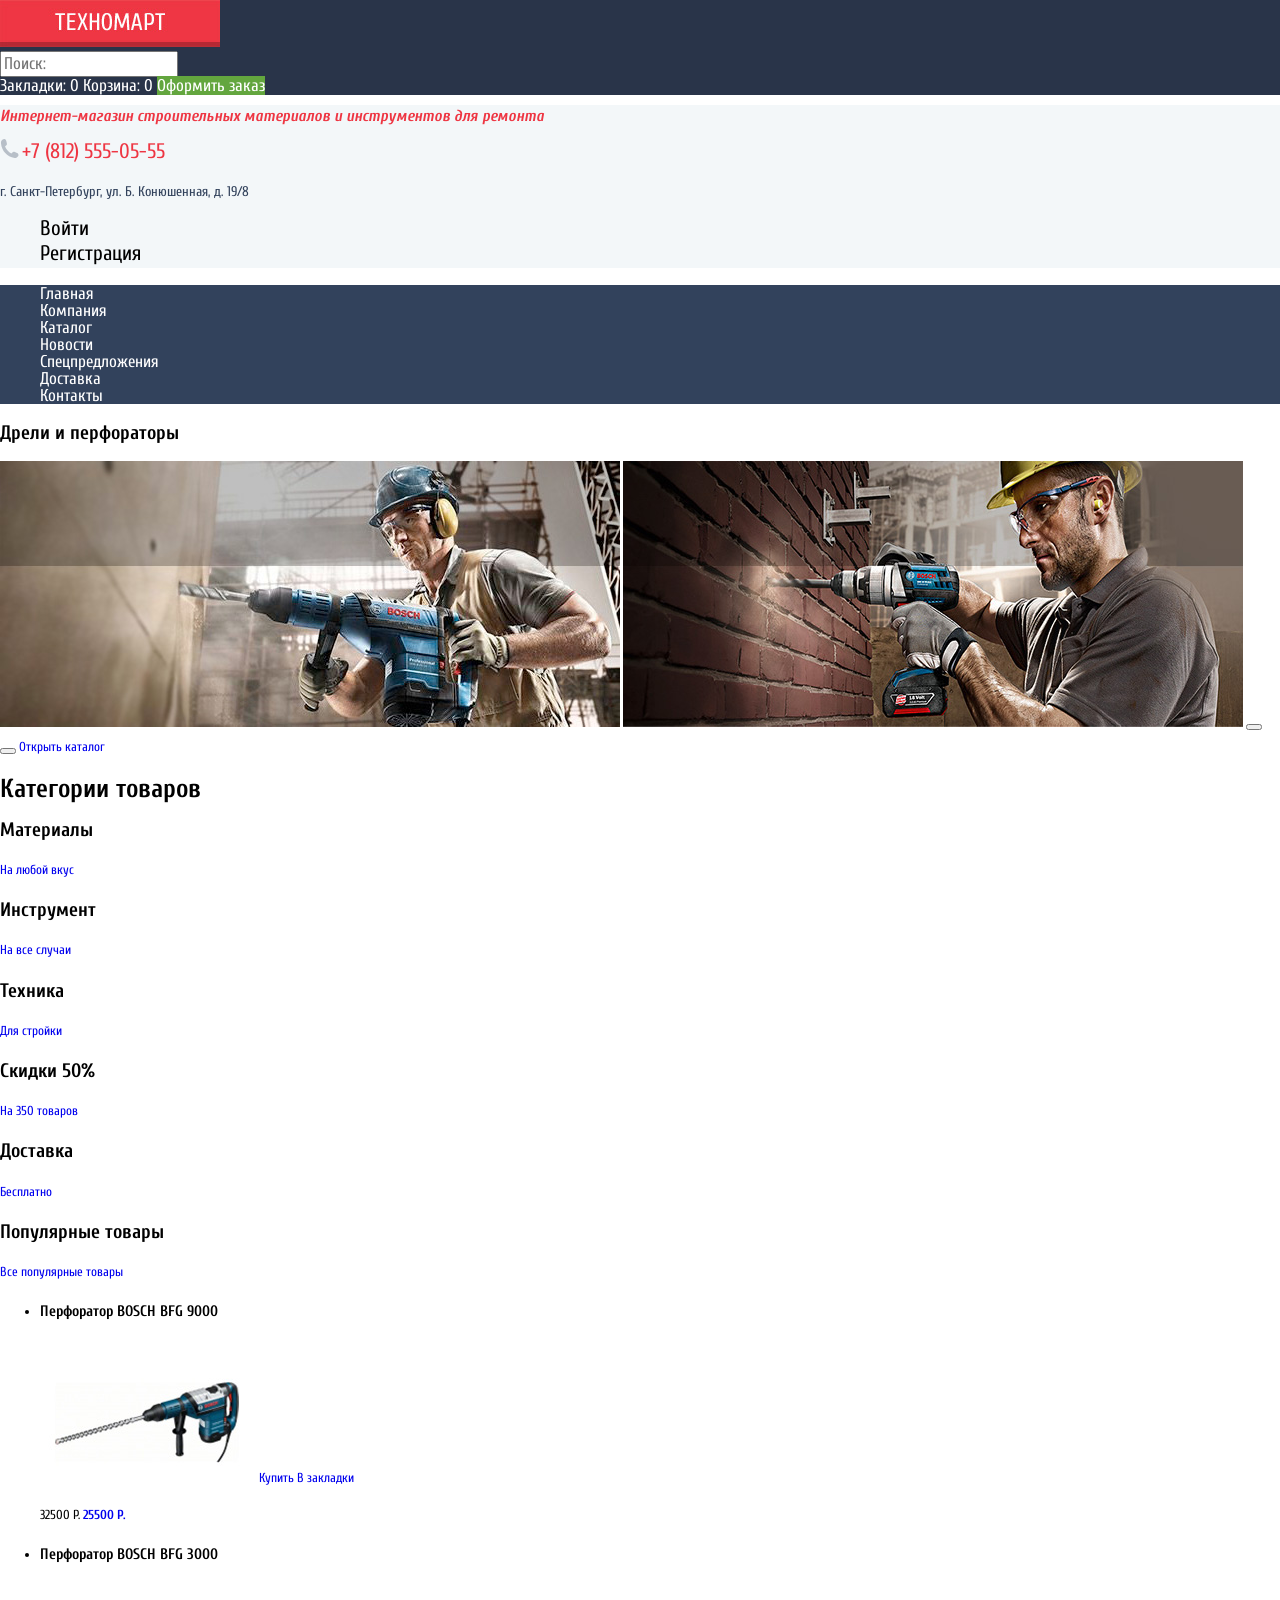
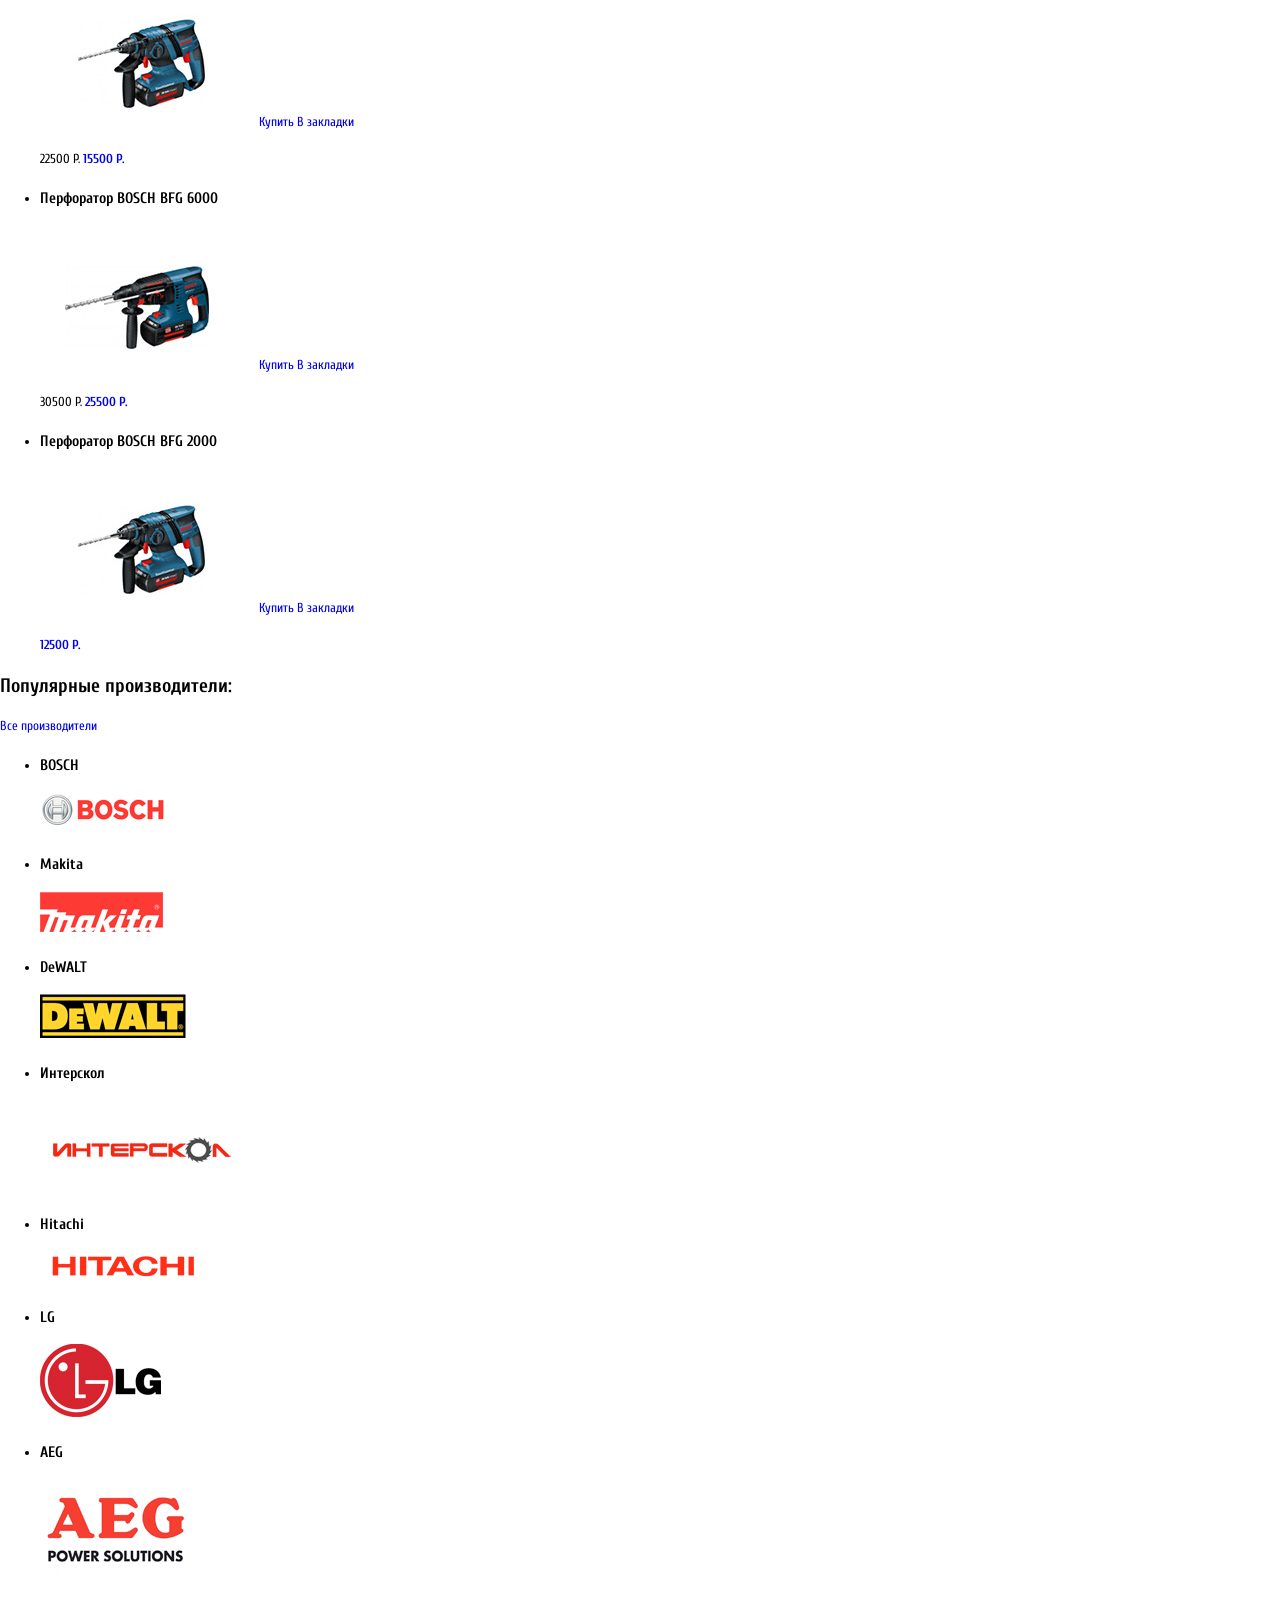
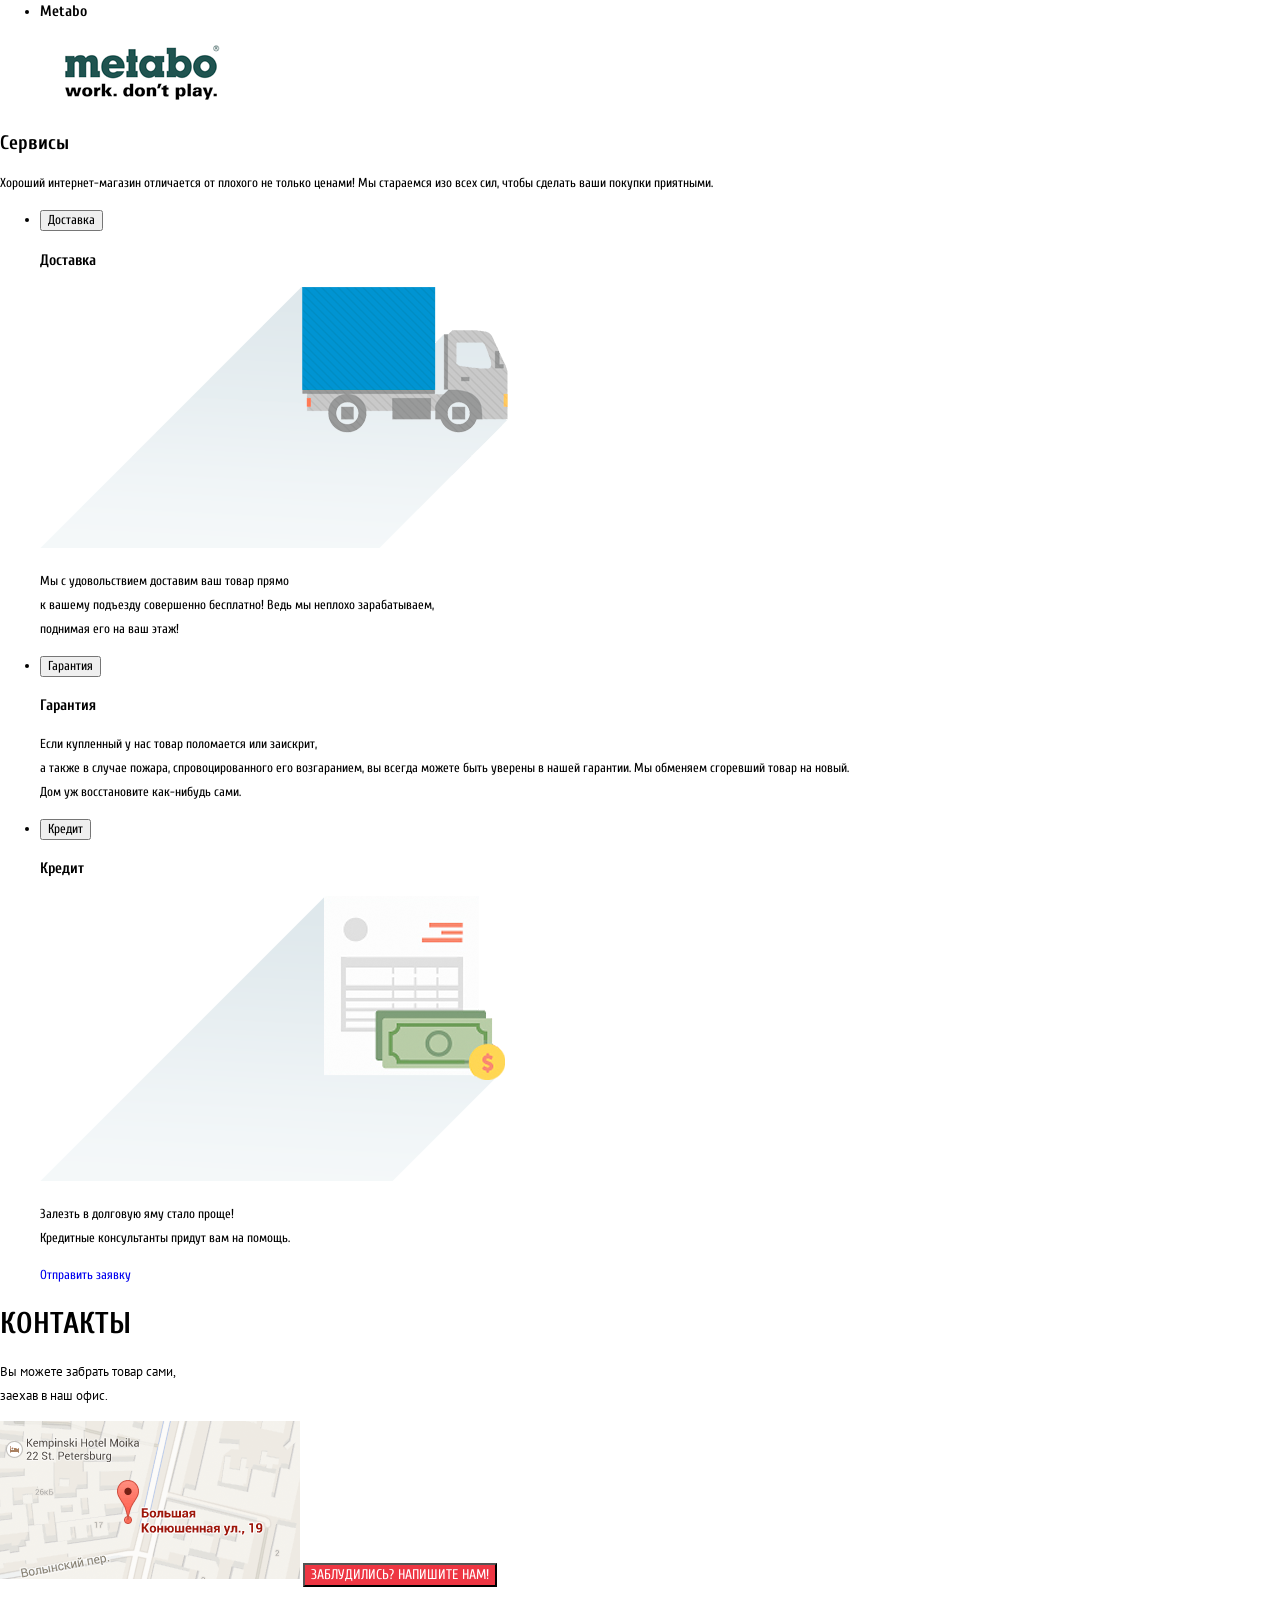
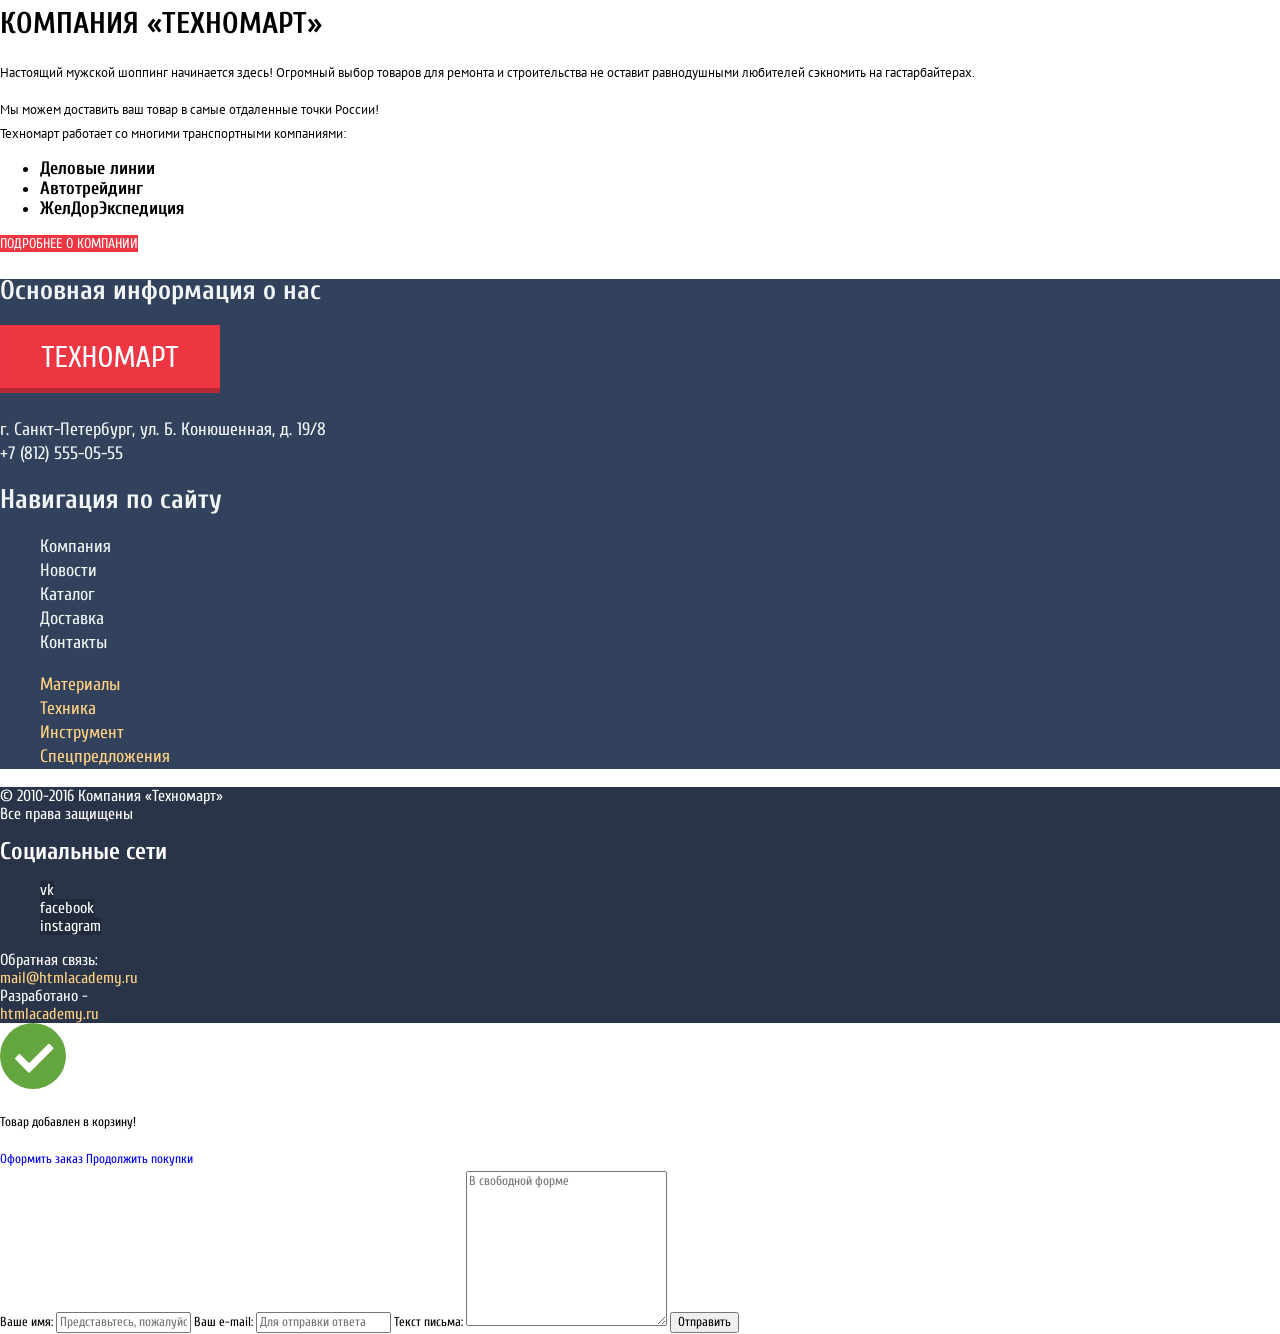
<file: index.html>
<!DOCTYPE html>
<html lang="ru">
  <head>
    <meta charset="utf-8">
    <title>Техномарт-строй магазин</title>
    <link href="https://fonts.googleapis.com/css?family=Cuprum:400,400i,700|PT+Sans:400,700&amp;subset=cyrillic" rel="stylesheet">
    <link href="css/normalize.css" rel="stylesheet">
    <link href="css/style.css" rel="stylesheet">
  </head>
  <body>
    <header class="main-header">
      <nav class="main-navigation">
        <div class="order-navigation">
          <a class="main-header-logo">
            <img src="img/header-logo.jpg" alt="Логотип строй магазина «Техномарт»">
          </a>
          <div class="search">
            <form action="https://echo.htmlacademy.ru" method="get">
              <input class="entry-field" type="search" name="search" placeholder="Поиск:" aria-label="Поиск по сайту">
            </form>
          </div>
          <a class="bookmarks" href="#bookmarks">Закладки: 0</a>
          <a class="basket empty-basket" href="#basket">Корзина: 0</a>
          <a class="checkout-open" href="#checkout">Оформить заказ</a>
        </div>
        <section class="user-navigation">
          <h1 class="index-page-title">Интернет-магазин строительных материалов и инструментов для ремонта</h1>
          <div class="phone-number">
            <img src="img/icon-phone.svg" alt="Картинка телефона">
            <span class="tel">+7 (812) 555-05-55</span>
          </div>
          <p class="header-contacts">
            г. Санкт-Петербург, ул. Б. Конюшенная, д. 19/8
          </p>
          <ul class="login-form" aria-label="Ссылки для входа и регистрации">
            <li><a class="login" href="#login">Войти</a></li>
            <li><a class="registration" href="#registration">Регистрация</a></li>
          </ul>
        </section>
        <ul class="site-navigation">
          <li><a href="index.html">Главная</a></li>
          <li><a href="company.html">Компания</a></li>
          <li><a href="catalog.html">Каталог</a></li>
          <li><a href="news.html">Новости</a></li>
          <li><a href="special-offers.html">Спецпредложения</a></li>
          <li><a href="delivery.html">Доставка</a></li>
          <li><a href="contacts.html">Контакты</a></li>
        </ul>
      </nav>
    </header>

    <main class="index-container">
      <article class="drills-and-perforators">
        <h2 class="visually-hidden">Дрели и перфораторы</h2>
        <img src="img/slider1.jpg" alt="Фото с перфоратором">
        <img src="img/slider2.jpg" alt="Фото с дрелью">
        <button type="button" class="article-button article-button-next visually-hidden" aria-label="Следующий слайд"></button>
        <button type="button" class="article-button article-button-back visually-hidden" aria-label="Предыдущий слайд"></button>
        <a class="slider-to-catalog" href="catalog.html" aria-label="Ссылка для перехода в каталог">Открыть каталог</a>
      </article>
      <section class="categories">
        <h1 class="visually-hidden">Категории товаров</h1>
        <div class="materials new-category">
          <h2>Материалы</h2>
          <a class="link-to-materials" href="materials.html" aria-label="Ссылка на материалы">На любой вкус</a>
        </div>
        <div class="instruments">
          <h2>Инструмент</h2>
          <a class="link-to-instruments" href="instruments.html" aria-label="Ссылка на инструменты">На все случаи</a>
        </div>
        <div class="equipment">
          <h2>Техника</h2>
          <a class="link-to-equipment" href="equipment.html" aria-label="Ссылка на оборудование">Для стройки</a>
        </div>
        <div class="discounts">
          <h2>Скидки 50%</h2>
          <a class="link-to-discounts" href="discounts.html" aria-label="Ссылка на технику">На 350 товаров</a>
        </div>
        <div class="delivery">
          <h2>Доставка</h2>
          <a class="link-to-delivery" href="delivery.html" aria-label="Ссылка для доставки">Бесплатно</a>
        </div>
      </section>

      <section class="popular-goods">
        <h2>Популярные товары</h2>
        <a class="all-popular-goods" href="#popular-goods">Все популярные товары</a>
        <ul class="goods-list">
          <li class="goods-item">
            <h3>Перфоратор BOSCH BFG 9000</h3>
            <img src="img/bfg9000.jpg" alt="BFG 9000">
            <a class="to-basket" href="#buy">Купить</a>
            <a class="to-bookmarks" href="#bookmarks">В закладки</a>
            <p class="product-price">
              <span class="old-price">32500 Р.</span>
              <a class="buy-bfg9000" href="#bfg9000"><b>25500 Р.</b></a>
            </p>
          </li>
          <li class="goods-item">
            <h3>Перфоратор BOSCH BFG 3000</h3>
            <img src="img/bfg3000.jpg" alt="BFG 3000">
            <a class="to-basket" href="#buy">Купить</a>
            <a class="to-bookmarks" href="#bookmarks">В закладки</a>
            <p class="product-price">
              <span class="old-price">22500 Р.</span>
              <a class="buy-bfg3000" href="#bfg3000"><b>15500 Р.</b></a>
            </p>
          </li>
          <li class="goods-item">
            <h3>Перфоратор BOSCH BFG 6000</h3>
            <img src="img/bfg6000.jpg" alt="BFG 6000">
            <a class="to-basket" href="#buy">Купить</a>
            <a class="to-bookmarks" href="#bookmarks">В закладки</a>
            <p class="product-price">
              <span class="old-price">30500 Р.</span>
              <a class="buy-bfg6000" href="#bfg6000"><b>25500 Р.</b></a>
            </p>
          </li>
          <li class="goods-item new-item">
            <h3>Перфоратор BOSCH BFG 2000</h3>
            <img src="img/bfg2000.jpg" alt="BFG 2000">
            <a class="to-basket" href="#buy">Купить</a>
            <a class="to-bookmarks" href="#bookmarks">В закладки</a>
            <p class="product-price">
              <a class="buy-bfg2000" href="#bfg2000"><b>12500 Р.</b></a>
            </p>
          </li>
        </ul>
      </section>

      <section class="popular-firms">
        <h2>Популярные производители:</h2>
        <a class="all-firms" href="#popular-firms">Все производители</a>
        <ul class="popular-firms-list">
          <li class="popular-firms-item">
            <h3 class="visually-hidden">BOSCH</h3>
            <a href="#bosch">
              <img src="img/bosch.png" alt="bosch">
            </a>
          </li>
          <li class="popular-firms-item">
            <h3 class="visually-hidden">Makita</h3>
            <a href="#makita">
              <img src="img/Makita.png" alt="makita">
            </a>
          </li>
          <li class="popular-firms-item">
            <h3 class="visually-hidden">DeWALT</h3>
            <a href="#dewalt">
              <img src="img/DeWALT.png" alt="dewalt">
            </a>
          </li>
          <li class="popular-firms-item">
            <h3 class="visually-hidden">Интерскол</h3>
            <a href="#interscol">
              <img src="img/interscol.png" alt="interscol">
            </a>
          </li>
          <li class="popular-firms-item">
            <h3 class="visually-hidden">Hitachi</h3>
            <a href="#hitachi">
              <img src="img/Hitachi.png" alt="hitachi">
            </a>
          </li>
          <li class="popular-firms-item">
            <h3 class="visually-hidden">LG</h3>
            <a href="#lg">
              <img src="img/LG.png" alt="lg">
            </a>
          </li>
          <li class="popular-firms-item">
            <h3 class="visually-hidden">AEG</h3>
            <a href="#aeg">
              <img src="img/AEG.png" alt="aeg">
            </a>
          </li>
          <li class="popular-firms-item">
            <h3 class="visually-hidden">Metabo</h3>
            <a href="#metabo">
              <img src="img/Metabo.png" alt="metabo">
            </a>
          </li>
        </ul>
      </section>

      <section class="services">
        <h2>Сервисы</h2>
        <p>Хороший интернет-магазин отличается от плохого не только ценами!
          Мы стараемся изо всех сил, чтобы сделать ваши покупки приятными.
        </p>
        <ul class="service-list">
          <li>
            <button type="button" class="service-button button-for-delivery">Доставка</button>
            <h3>Доставка</h3>
            <img src="img/car.png" alt="delivery">
            <p>Мы с удовольствием доставим ваш товар прямо<br>
              к вашему подъезду совершенно бесплатно!
              Ведь мы неплохо зарабатываем,<br>
              поднимая его на ваш этаж!
            </p>
          </li>
          <li>
            <button type="button" class="service-button button-for-warranty">Гарантия</button>
            <h3>Гарантия</h3>
            <p>Если купленный у нас товар поломается или заискрит,<br>
              а также в случае пожара, спровоцированного его возгаранием,
              вы всегда можете быть уверены в нашей гарантии.
              Мы обменяем сгоревший товар на новый.<br>
              Дом уж восстановите как-нибудь сами.
            </p>
          </li>
          <li>
            <button type="button" class="service-button button-for-credit">Кредит</button>
            <h3>Кредит</h3>
            <img src="img/dollar.png" alt="credit">
            <p>Залезть в долговую яму стало проще!<br>
              Кредитные консультанты придут вам на помощь.
            </p>
            <a class="credit-application" href="credit.html" aria-label="Заявка на кредит">Отправить заявку</a>
          </li>
        </ul>
      </section>

      <section class="contacts">
        <h2 class="contacts-caption">Контакты</h2>
        <p>Вы можете забрать товар сами,<br>
          заехав в наш офис.</p>
        <img src="img/map.png" alt="г. Санкт-Петербург, ул. Б. Конюшенная, д. 19/8">
        <button type="button" class="opening-window-button">Заблудились? Напишите нам!</button>
      </section>
      <article class="about-us">
        <h2 class="about-us-caption">Компания «Техномарт»</h2>
        <p>Настоящий мужской шоппинг начинается здесь! Огромный выбор товаров для ремонта и
          строительства не оставит равнодушными любителей сэкномить на гастарбайтерах.</p>
        <p>Мы можем доставить ваш товар в самые отдаленные точки России!<br>
          Техномарт работает со многими транспортными компаниями:</p>
        <ul class="transport-companies">
          <li class="transport-company">Деловые линии</li>
          <li class="transport-company">Автотрейдинг</li>
          <li class="transport-company">ЖелДорЭкспедиция</li>
        </ul>
        <a class="more-info-about-us" href="about-us.html">Подробнее о компании</a>
      </article>
    </main>

    <footer class="main-footer">
      <div class="footer-top">
        <section class="info">
          <h2 class="visually-hidden">Основная информация о нас</h2>
          <img src="img/footer-logo.png" alt="Логотип строй магазина «Техномарт»">
          <p class="footer-contacts">
            г. Санкт-Петербург, ул. Б. Конюшенная, д. 19/8<br>
            +7 (812) 555-05-55
          </p>
        </section>
        <section class="footer-navigation">
          <h2 class="visually-hidden">Навигация по сайту</h2>
          <ul class="footer-navigation-list-1">
            <li><a href="company.html">Компания</a></li>
            <li><a href="news.html">Новости</a></li>
            <li><a href="catalog.html">Каталог</a></li>
            <li><a href="delivery.html">Доставка</a></li>
            <li><a href="contacts.html">Контакты</a></li>
          </ul>
          <ul class="footer-navigation-list-2">
            <li><a href="materials.html">Материалы</a></li>
            <li><a href="equipment.html">Техника</a></li>
            <li><a href="instruments.html">Инструмент</a></li>
            <li><a href="special-offers.html">Спецпредложения</a></li>
          </ul>
        </section>
      </div>
      <div class="footer-bottom">
        <div class="copyright">
          <p>
            © 2010-2016 Компания «Техномарт»<br>
            Все права защищены
          </p>
        </div>
        <section class="social-networks">
          <h2 class="visually-hidden">Социальные сети</h2>
          <ul class="social-networks-list">
            <li><a class="vk" href="https://vk.com">vk</a></li>
            <li><a class="facebook" href="https://www.facebook.com">facebook</a></li>
            <li><a class="instagram" href="https://www.instagram.com/">instagram</a></li>
          </ul>
        </section>
        <div class="feedback">
          Обратная связь:<br>
          <a class="feedback-link" href="mail@htmlacademy.ru">mail@htmlacademy.ru</a>
        </div>
        <div class="developer">
          Разработано -<br>
          <a class="developer-link" href="https://htmlacademy.ru/intensive/htmlcss">htmlacademy.ru</a>
        </div>
      </div>
    </footer>
    <!--Первый popup-->
    <div class="product-added">
      <img src="img/icon-mark.svg" alt="Изображение в виде галочки">
      <p>Товар добавлен в корзину!</p>
      <a class="checkout checkout-inside" href="#checkout">Оформить заказ</a>
      <a class="continue-shopping" href="index.html">Продолжить покупки</a>
    </div>
    <div>
    <!--Второй popup, с картой-->
    </div>
    <!--Третий popup-->
    <div class="contact-us">
      <form class="opening-window-form" method="post" action="https://echo.htmlacademy.ru">
        <label for="name-field">Ваше имя:</label>
        <input class="input-field" type="text" name="Имя клиента" id="name-field" placeholder="Представьтесь, пожалуйста">
        <label for="email-field">Ваш e-mail:</label>
        <input class="input-field" type="email" name="email" id="email-field" placeholder="Для отправки ответа" aria-label="Введите ваш e-mail">
        <label for="about-you-field">Текст письма:</label>
        <textarea name="about-you" id="about-you-field" rows="10" cols="30" placeholder="В свободной форме" aria-label="Задайте интересующий вас вопрос"></textarea>
        <button type="submit" class="submit contact-us-submit" name="submit">Отправить</button>
      </form>
    </div>
  </body>
</html>
</file>
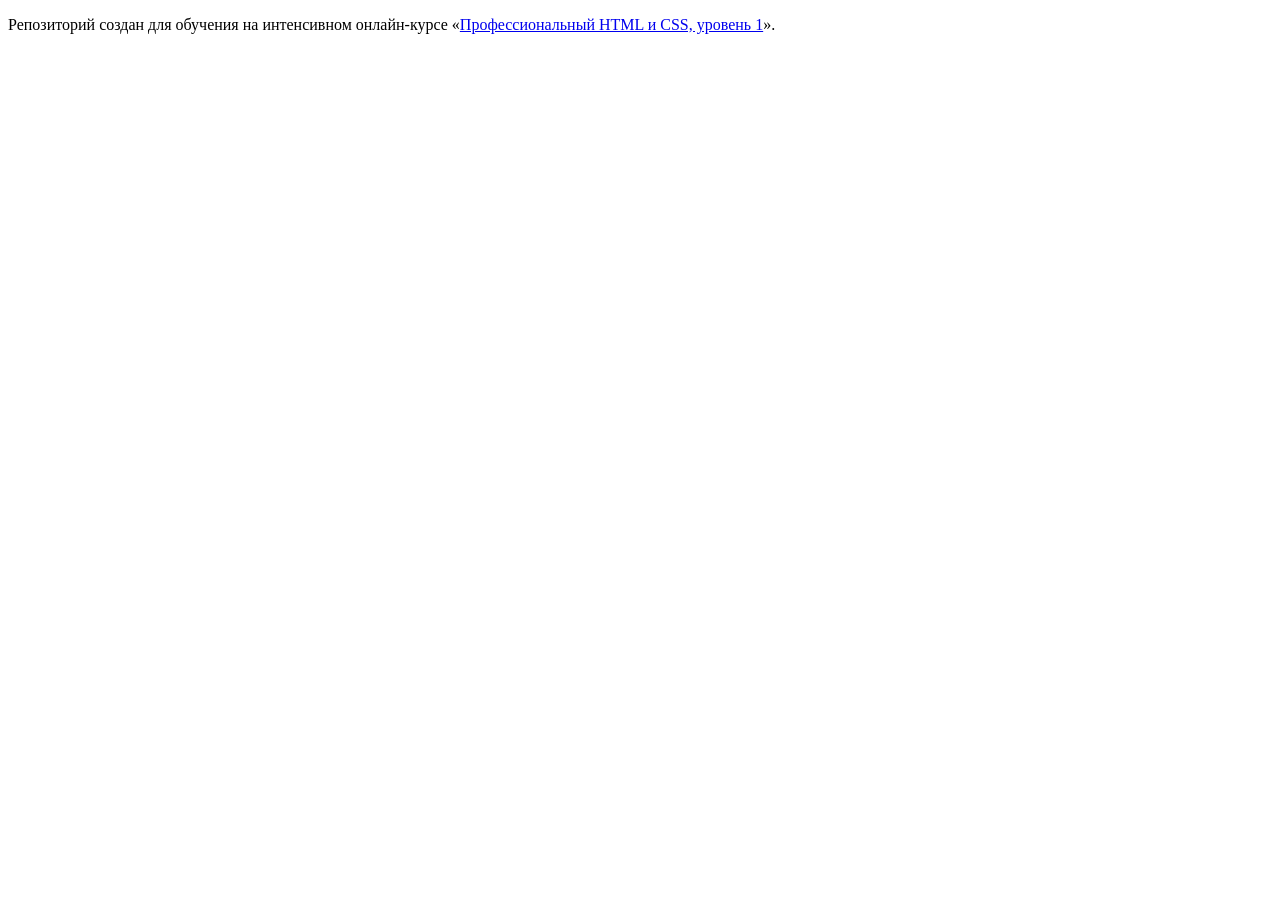
<file: 1/index.html>
<!DOCTYPE html>
<html lang="ru">
  <head>
    <meta charset="utf-8">
    <title>HTML Academy: Техномарт</title>
    <base href="https://htmlacademy-htmlcss.github.io/810089-technomart/1/">
</head>
  <body>

    <p>Репозиторий создан для обучения на интенсивном онлайн‑курсе «<a href="https://htmlacademy.ru/intensive/htmlcss">Профессиональный HTML и CSS, уровень 1</a>».</p>

  </body>
</html>
</file>
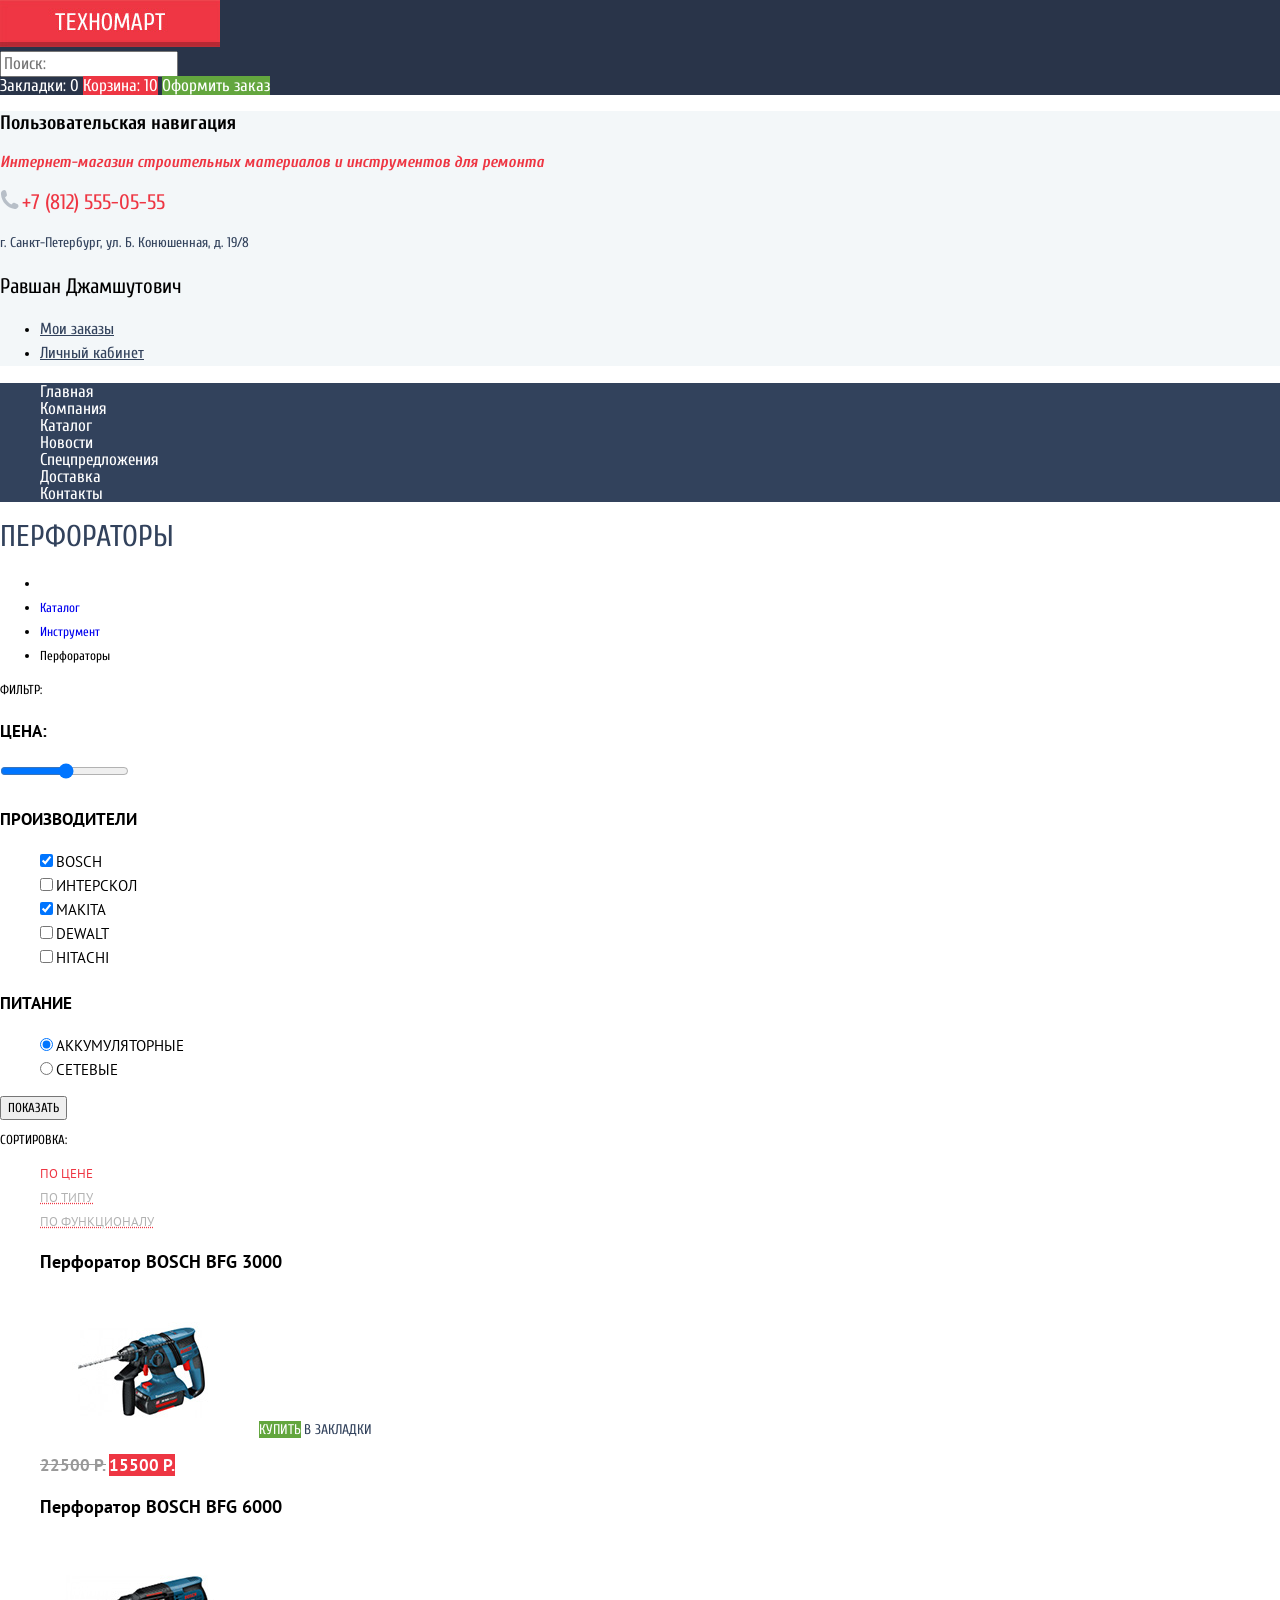
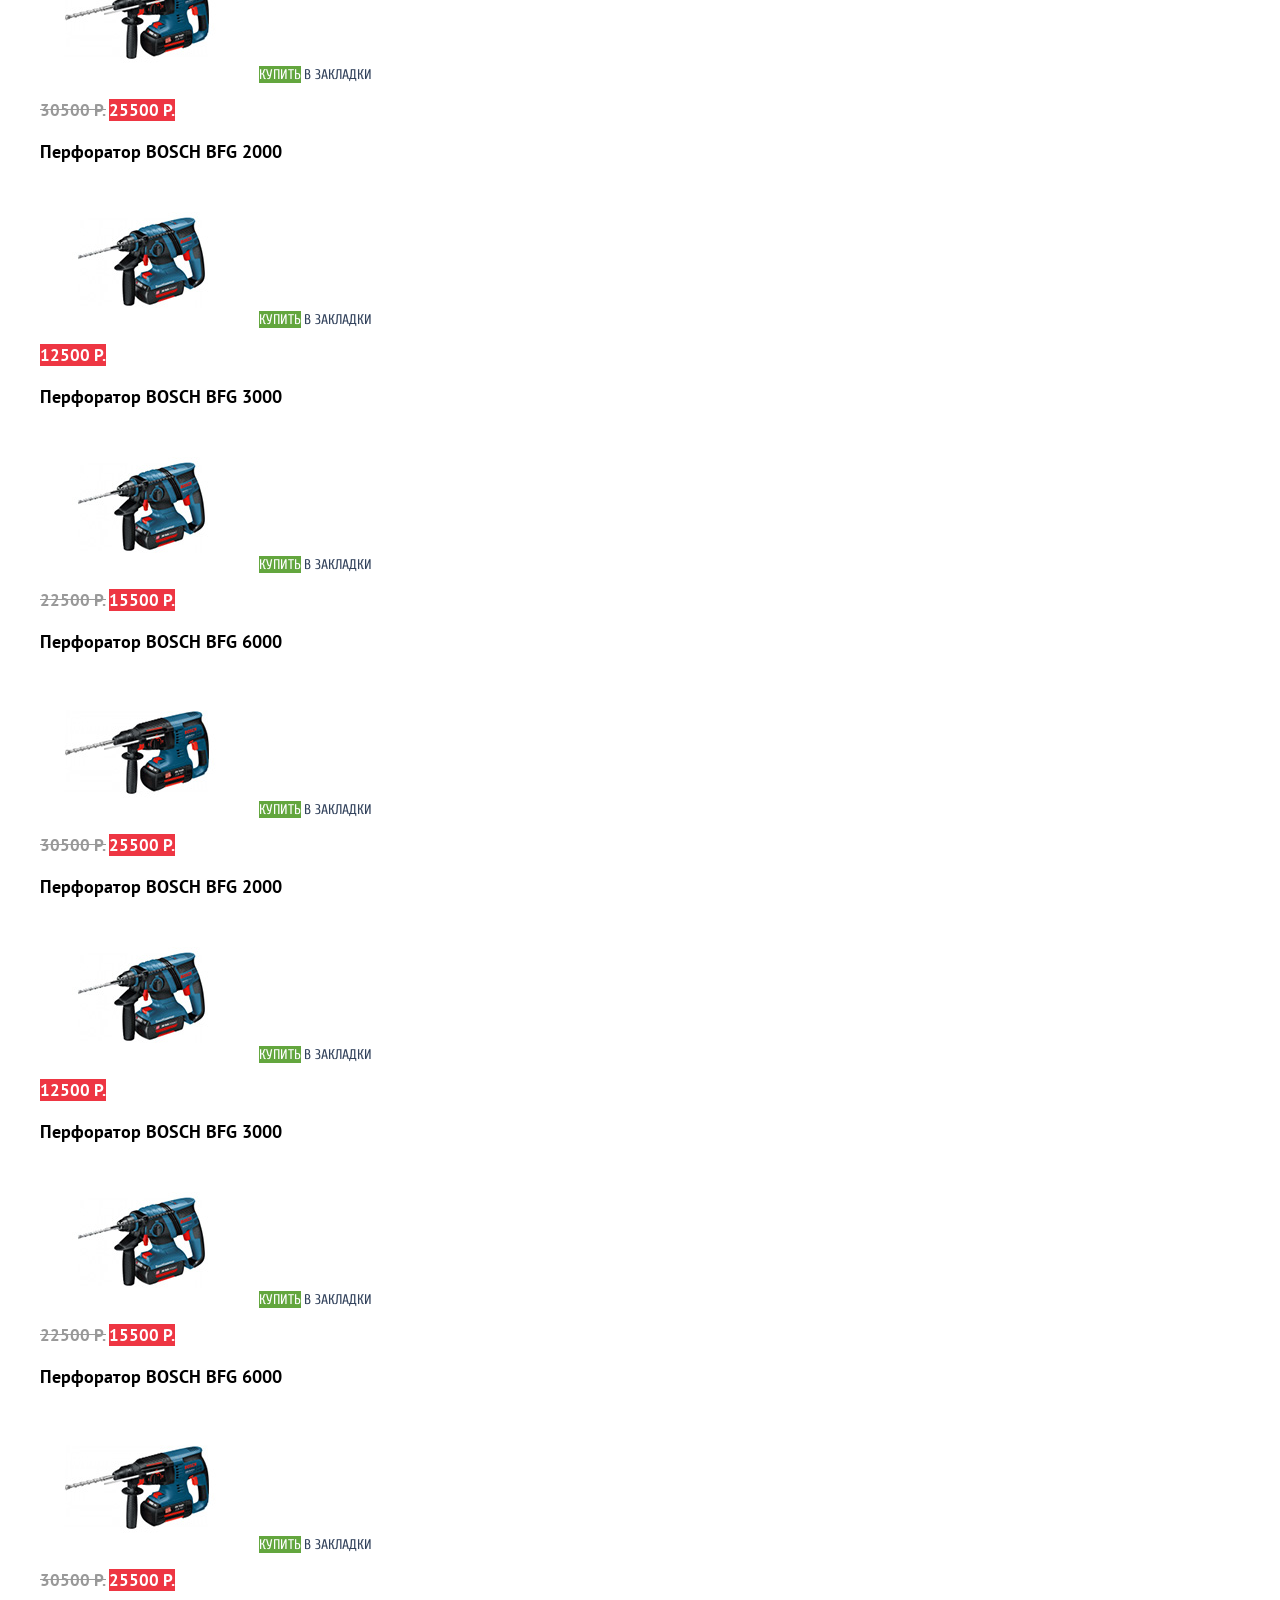
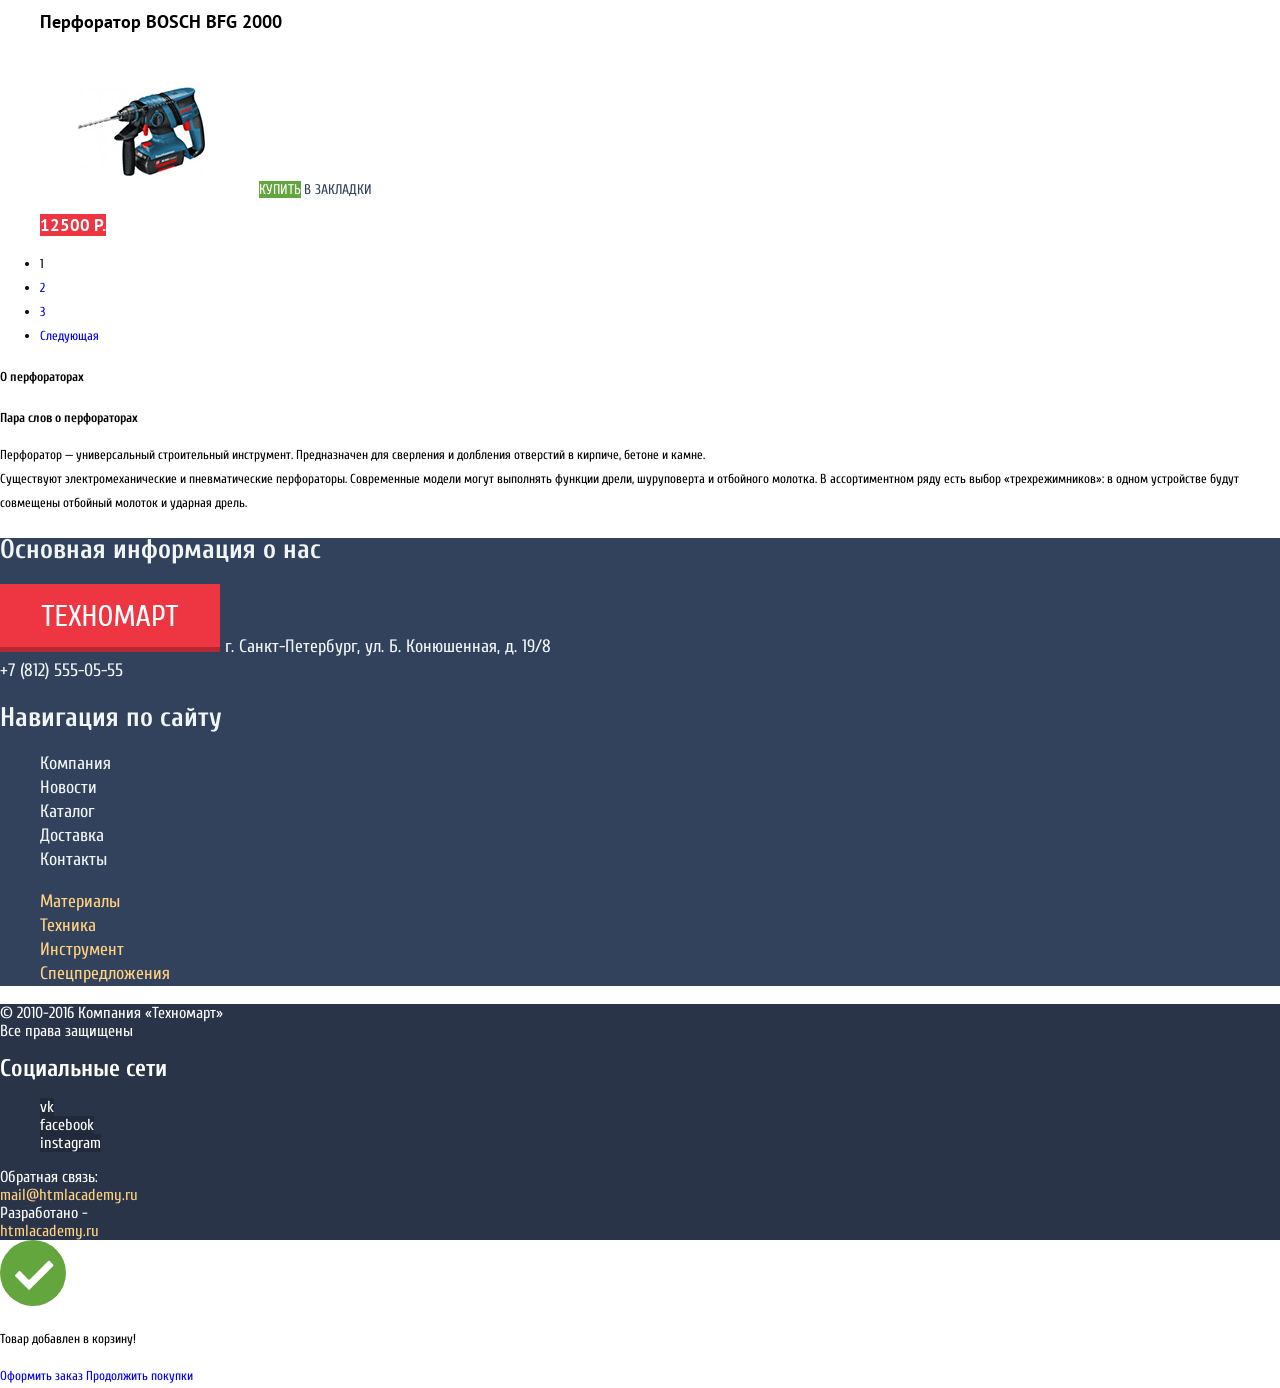
<file: catalog.html>
<!DOCTYPE html>
<html lang="ru">
  <head>
    <meta charset="utf-8">
    <title>Техномарт-строй магазин</title>
    <link href="https://fonts.googleapis.com/css?family=Cuprum:400,400i,700|PT+Sans:400,700&amp;subset=cyrillic" rel="stylesheet">
    <link href="css/normalize.css" rel="stylesheet">
    <link href="css/style.css" rel="stylesheet">
  </head>
  <body>
    <header class="main-header">
      <nav class="main-navigation">
        <div class="order-navigation">
          <a class="main-header-logo" href="index.html">
            <img src="img/header-logo.jpg" alt="Логотип строй магазина «Техномарт»">
          </a>
          <div class="search">
            <form action="https://echo.htmlacademy.ru" method="get">
              <input class="entry-field" type="search" name="search" placeholder="Поиск:" aria-label="Поиск по сайту">
            </form>
          </div>
          <a class="bookmarks" href="#bookmarks">Закладки: 0</a>
          <a class="basket full-basket" href="#basket">Корзина: 10</a>
          <a class="checkout-open" href="#checkout">Оформить заказ</a>
        </div>
        <section class="user-navigation">
          <h2 class="visually-hidden">Пользовательская навигация</h2>
          <p class="store-type">Интернет-магазин строительных материалов и инструментов для ремонта</p>
          <div class="phone-number">
            <img src="img/icon-phone.svg" alt="Картинка телефона">
            <span class="tel">+7 (812) 555-05-55</span>
          </div>
          <p class="header-contacts">
            г. Санкт-Петербург, ул. Б. Конюшенная, д. 19/8
          </p>
          <div class="authorized-user">
            <p>Равшан Джамшутович</p>
            <a class="logout" href="#" aria-label="Выйти из личного кабинета"></a>
          </div>
          <ul class="authorized-user-menu">
            <li><a class="my-orders" href="my-orders.html">Мои заказы</a></li>
            <li><a class="personal-area" href="personal-area.html">Личный кабинет</a></li>
          </ul>
        </section>
        <ul class="site-navigation">
          <li><a href="index.html">Главная</a></li>
          <li><a href="company.html">Компания</a></li>
          <li><a href="catalog.html">Каталог</a></li>
          <li><a href="news.html">Новости</a></li>
          <li><a href="special-offers.html">Спецпредложения</a></li>
          <li><a href="delivery.html">Доставка</a></li>
          <li><a href="contacts.html">Контакты</a></li>
        </ul>
      </nav>
    </header>

    <main class="catalog-container">
      <h1 class="catalog-page-title">Перфораторы</h1>
      <ul class="breadcrumbs">
        <li><a class="breadcrumbs-home" href="index.html" aria-label="Ссылка на главную страницу"></a></li>
        <li><a href="catalog.html">Каталог</a></li>
        <li><a href="instruments.html">Инструмент</a></li>
        <li><a class="breadcrumbs-active">Перфораторы</a></li>
      </ul>
      <section class="filter">
        <form action="https://echo.htmlacademy.ru" method="post" oninput="sum.value=price_range.value">
          <h2 class="filter-title">Фильтр:</h2>
          <div class="price-filter">
            <label for="price_range"><h3>Цена:</h3></label>
            <input type="range" name="price" id="price_range" min="0" max="35000" step="1000">
            <output name="sum"></output>
          </div>
          <div class="firms-filter">
            <h3>Производители</h3>
            <ul class="firms-filter-list">
              <li>
                <input type="checkbox" class="visually-hidden" name="bosch" id="bosch-label" checked>
                <label for="bosch-label">Bosch</label>
              </li>
              <li>
                <input type="checkbox" class="visually-hidden" name="interscol" id="interscol-label">
                <label for="interscol-label">Интерскол</label>
              </li>
              <li>
                <input type="checkbox" class="visually-hidden" name="makita" id="makita-label" checked>
                <label for="makita-label">Makita</label>
              </li>
              <li>
                <input type="checkbox" class="visually-hidden" name="dewalt" id="dewalt-label">
                <label for="dewalt-label">Dewalt</label>
              </li>
              <li>
                <input type="checkbox" class="visually-hidden" name="hitachi" id="hitachi-label">
                <label for="hitachi-label">Hitachi</label>
              </li>
            </ul>
          </div>
          <div class="powered-puncher-filter">
            <h3>Питание</h3>
            <ul class="powered-puncher-filter-list">
              <li>
                <input type="radio" class="visually-hidden" name="powered-puncher-filter-item" value="accumulator-type" id="accumulator-label" checked>
                <label for="accumulator-label">Аккумуляторные</label>
              </li>
              <li>
                <input type="radio" class="visually-hidden" name="powered-puncher-filter-item" value="network-type" id="network-label">
                <label for="network-label">Сетевые</label>
              </li>
            </ul>
          </div>
          <button type="submit" class="show-result" name="show-result">Показать</button>
        </form>
      </section>
      <section class="catalog">
        <div class="sorting">
          <h2 class="sorting-title">Сортировка:</h2>
          <ul class="sorting-list">
            <li><a class="sort-type by-price-active" href="#by-price">По цене</a></li>
            <li><a class="sort-type by-type" href="#by-type">По типу</a></li>
            <li><a class="sort-type by-functional" href="#by-functional">По функционалу</a></li>
            <li><a class="sorting-up-active" aria-label="Сортировать по возрастанию"></a></li>
            <li><a class="sorting-down" href="#sorting-down" aria-label="Сортировать по убыванию"></a></li>
          </ul>
        </div>
        <ul class="puncher-list">
          <li class="puncher-item">
            <h3>Перфоратор BOSCH BFG 3000</h3>
            <img src="img/bfg3000.jpg" alt="BFG 3000">
            <a class="to-basket" href="#buy">Купить</a>
            <a class="to-bookmarks" href="#bookmarks">В закладки</a>
            <p class="product-price">
              <span class="old-price">22500 Р.</span>
              <a class="new-price buy-bfg3000" href="#bfg3000"><b>15500 Р.</b></a>
            </p>
          </li>
          <li class="puncher-item">
            <h3>Перфоратор BOSCH BFG 6000</h3>
            <img src="img/bfg6000.jpg" alt="BFG 6000">
            <a class="to-basket" href="#buy">Купить</a>
            <a class="to-bookmarks" href="#bookmarks">В закладки</a>
            <p class="product-price">
              <span class="old-price">30500 Р.</span>
              <a class="new-price buy-bfg6000" href="#bfg6000"><b>25500 Р.</b></a>
            </p>
          </li>
          <li class="puncher-item new-item">
            <h3>Перфоратор BOSCH BFG 2000</h3>
            <img src="img/bfg2000.jpg" alt="BFG 2000">
            <a class="to-basket" href="#buy">Купить</a>
            <a class="to-bookmarks" href="#bookmarks">В закладки</a>
            <p class="product-price">
              <a class="new-price buy-bfg2000" href="#bfg2000"><b>12500 Р.</b></a>
            </p>
          </li>
          <li class="puncher-item">
            <h3>Перфоратор BOSCH BFG 3000</h3>
            <img src="img/bfg3000.jpg" alt="BFG 3000">
            <a class="to-basket" href="#buy">Купить</a>
            <a class="to-bookmarks" href="#bookmarks">В закладки</a>
            <p class="product-price">
              <span class="old-price">22500 Р.</span>
              <a class="new-price buy-bfg3000" href="#bfg3000"><b>15500 Р.</b></a>
            </p>
          </li>
          <li class="puncher-item new-item">
            <h3>Перфоратор BOSCH BFG 6000</h3>
            <img src="img/bfg6000.jpg" alt="BFG 6000">
            <a class="to-basket" href="#buy">Купить</a>
            <a class="to-bookmarks" href="#bookmarks">В закладки</a>
            <p class="product-price">
              <span class="old-price">30500 Р.</span>
              <a class="new-price buy-bfg6000" href="#bfg6000"><b>25500 Р.</b></a>
            </p>
          </li>
          <li class="puncher-item">
            <h3>Перфоратор BOSCH BFG 2000</h3>
            <img src="img/bfg2000.jpg" alt="BFG 2000">
            <a class="to-basket" href="#buy">Купить</a>
            <a class="to-bookmarks" href="#bookmarks">В закладки</a>
            <p class="product-price">
              <a class="new-price buy-bfg2000" href="#bfg2000"><b>12500 Р.</b></a>
            </p>
          </li>
          <li class="puncher-item new-item">
            <h3>Перфоратор BOSCH BFG 3000</h3>
            <img src="img/bfg3000.jpg" alt="BFG 3000">
            <a class="to-basket" href="#buy">Купить</a>
            <a class="to-bookmarks" href="#bookmarks">В закладки</a>
            <p class="product-price">
              <span class="old-price">22500 Р.</span>
              <a class="new-price buy-bfg3000" href="#bfg3000"><b>15500 Р.</b></a>
            </p>
          </li>
          <li class="puncher-item">
            <h3>Перфоратор BOSCH BFG 6000</h3>
            <img src="img/bfg6000.jpg" alt="BFG 6000">
            <a class="to-basket" href="#buy">Купить</a>
            <a class="to-bookmarks" href="#bookmarks">В закладки</a>
            <p class="product-price">
              <span class="old-price">30500 Р.</span>
              <a class="new-price buy-bfg6000" href="#bfg6000"><b>25500 Р.</b></a>
            </p>
          </li>
          <li class="puncher-item">
            <h3>Перфоратор BOSCH BFG 2000</h3>
            <img src="img/bfg2000.jpg" alt="BFG 2000">
            <a class="to-basket" href="#buy">Купить</a>
            <a class="to-bookmarks" href="#bookmarks">В закладки</a>
            <p class="product-price">
              <a class="new-price buy-bfg2000" href="#bfg2000"><b>12500 Р.</b></a>
            </p>
          </li>
        </ul>
        <ul class="pages">
          <li><a class="page-1 active-page">1</a></li>
          <li><a class="page-2" href="#page-2">2</a></li>
          <li><a class="page-3" href="#page-3">3</a></li>
          <li><a class="next" href="#next-page">Следующая</a></li>
        </ul>
      </section>
      <article class="about-punchers">
        <h4 class="visually-hidden">О перфораторах</h4>
        <b>Пара слов о перфораторах</b>
        <p>Перфоратор — универсальный строительный инструмент.
           Предназначен для сверления и долбления отверстий в кирпиче, бетоне и камне.<br>
           Существуют электромеханические и пневматические перфораторы.
           Современные модели могут выполнять функции дрели, шуруповерта и отбойного молотка.
           В ассортиментном ряду есть выбор «трехрежимников»: в одном устройстве будут совмещены отбойный молоток и ударная дрель.
        </p>
      </article>
    </main>

    <footer class="main-footer">
      <div class="footer-top">
        <section class="info">
          <h2 class="visually-hidden">Основная информация о нас</h2>
          <img src="img/footer-logo.png" alt="Логотип строй магазина «Техномарт»">
          г. Санкт-Петербург, ул. Б. Конюшенная, д. 19/8<br>
          +7 (812) 555-05-55
        </section>
        <section class="footer-navigation">
          <h2 class="visually-hidden">Навигация по сайту</h2>
          <ul class="footer-navigation-list-1">
            <li><a href="company.html">Компания</a></li>
            <li><a href="news.html">Новости</a></li>
            <li><a href="catalog.html">Каталог</a></li>
            <li><a href="delivery.html">Доставка</a></li>
            <li><a href="contacts.html">Контакты</a></li>
          </ul>
          <ul class="footer-navigation-list-2">
            <li><a href="materials.html">Материалы</a></li>
            <li><a href="equipment.html">Техника</a></li>
            <li><a href="instruments.html">Инструмент</a></li>
            <li><a href="special-offers.html">Спецпредложения</a></li>
          </ul>
        </section>
      </div>
      <div class="footer-bottom">
        <div class="copyright">
          <p>
            © 2010-2016 Компания «Техномарт»<br>
            Все права защищены
          </p>
        </div>
        <section class="social-networks">
          <h2 class="visually-hidden">Социальные сети</h2>
          <ul class="social-networks-list">
            <li><a class="vk" href="https://vk.com">vk</a></li>
            <li><a class="facebook" href="https://www.facebook.com">facebook</a></li>
            <li><a class="instagram" href="https://www.instagram.com/">instagram</a></li>
          </ul>
        </section>
        <div class="feedback">
          Обратная связь:<br>
          <a class="feedback-link" href="mail@htmlacademy.ru">mail@htmlacademy.ru</a>
        </div>
        <div class="developer">
          Разработано -<br>
          <a class="developer-link" href="https://htmlacademy.ru/intensive/htmlcss">htmlacademy.ru</a>
        </div>
      </div>
    </footer>
    <div class="product-added">
      <img src="img/icon-mark.svg" alt="Изображение в виде галочки">
      <p>Товар добавлен в корзину!</p>
      <a class="checkout checkout-inside" href="#checkout">Оформить заказ</a>
      <a class="continue-shopping" href="catalog.html">Продолжить покупки</a>
    </div>
  </body>
</html>
</file>
<file: css/style.css>
body {
  margin: 0;
  padding: 0;

  font-family: "Cuprum", sans-serif;
  font-size: 13px;
  line-height: 24px;
  font-weight: 400;
  color: #000000;

  background-color: #ffffff;
}

a {
  text-decoration: none;
}

.main-header-logo:hover {
  background-color: #ca2c37;
}

.main-header-logo:active {
  background-color: #ba2732;
}

.order-navigation {
  font-size: 17px;
  line-height: 18px;
  font-weight: 400;
  color: #ffffff;
  background-color: #293449;
}

.full-basket {
  background-color: #ee3643;
}

.full-basket:hover {
  background-color: #161d29;
}

.full-basket:active {
  background-color: #161d29;
  opacity: 0.5;
}

.checkout-open {
  background-color: #63a63e;
}

.order-navigation a,
.site-navigation a {
  color: #ffffff;
}

.login-form,
.site-navigation,
.footer-navigation-list-1,
.footer-navigation-list-2,
.social-networks-list {
  list-style: none;
}


.entry-field:hover,
.bookmarks:hover,
.empty-basket:hover {
  background-color: #212a3a;
}

.checkout-open:hover {
  background-color: #5fbb2d;
}

.bookmarks:active,
.empty-basket:active {
  opacity: 0.6;
  background-color: #161d29;
}

.checkout-open:active {
  background-color: #518534;
  opacity: 0.5;
}

.entry-field:focus {
  background-color: #ffffff;
  color: #262626;
}

.user-navigation {
  background-color: #f3f7f9;
}

.index-page-title,
.store-type {
  font-size: 16px;
  font-style: italic;
  font-weight: 700;
  line-height: 23px;
  color: #ee3643;
}


.phone-number .tel {
  font-size: 21px;
  font-weight: 400;
  line-height: 21px;
  color: #ee3643;
}

.header-contacts {
  font-size: 14px;
  font-weight: 400;
  line-height: 24px;
  color: #32425c;
}


.login-form a,
.authorized-user p {
  font-size: 21px;
  font-weight: 400;
  line-height: 21px;
  color: #000000;
}

.login-form a:hover {
  color: #ee3643;
}

.login-form a:active {
  color: #000000;
  opacity: 0.3;
}

.authorized-user p:active {
  opacity: 0.3;
}

.authorized-user-menu a {
  font-size: 16px;
  font-weight: 400;
  line-height: 18px;
  text-decoration: underline;
  color: #32425c;
}

.authorized-user-menu a:hover {
  color: #ee3643;
}

.authorized-user-menu a:active {
  color: #32425c;
  opacity: 0.3;
}

.site-navigation {
  font-size: 17px;
  font-weight: 400;
  line-height: 17px;
  background-color: #32425c;
}

.site-navigation a:hover {
  background-color: #293449;
}

.site-navigation a:active {
  background-color: #1d2739;
  opacity: 0.5
}

.catalog-container {
  color: #000000;
}

.firms-filter-list,
.powered-puncher-filter-list,
.sorting-list,
.puncher-list {
  list-style: none;
}

.catalog-page-title {
  font-size: 30px;
  font-weight: 400;
  line-height: 30px;
  text-transform: uppercase;
  color: #32425c;
}

.filter h3 {
  font-family: "PT Sans", sans-serif;
  font-size: 17px;
  font-weight: 700;
  text-transform: uppercase;
  line-height: 30px;

}

.filter-title,
.sorting-title,
.show-result {
  font-size: 13px;
  font-weight: 400;
  line-height: 18px;
  text-transform: uppercase;
}

.filter label {
  font-family: "PT Sans", sans-serif;
  font-size: 15px;
  font-weight: 400;
  line-height: 20px;
  text-transform: uppercase;
}

.sorting-list .sort-type {
  font-family: "PT Sans", sans-serif;
  font-size: 13px;
  font-weight: 400;
  line-height: 18px;
  color: rgba(0, 0, 0, 0.3);
  text-transform: uppercase;
  text-decoration: underline dotted;
  text-decoration-color: #ee3643;
}

.sorting-list .by-price-active {
  color: rgba(238, 54, 67, 1);
  text-decoration: none;
}

.sorting-list .sort-type:hover {
  color: rgba(0, 0, 0, 1);
  text-decoration: underline;
  text-decoration-color: #ee3643;
}

.puncher-list h3 {
  font-family: "PT Sans", sans-serif;
  font-size: 18px;
  font-weight: 700;
  line-height: 20px;
}

.puncher-list .old-price {
  font-family: "PT Sans", sans-serif;
  font-size: 17px;
  font-weight: 700;
  line-height: 18px;
  color: #999999;
  text-decoration: line-through;
}

.puncher-list .new-price {
  font-family: "PT Sans", sans-serif;
  font-size: 17px;
  font-weight: 700;
  line-height: 18px;
  color: #ffffff;
  background-color: #ee3643;
}


.puncher-list .to-basket {
  font-size: 14px;
  font-weight: 400;
  line-height: 18px;
  color: #ffffff;
  text-transform: uppercase;
  background-color: #63a63e;
}

.puncher-list .to-bookmarks {
  font-size: 14px;
  font-weight: 400;
  line-height: 18px;
  color: #32425c;
  text-transform: uppercase;
}

.puncher-list .new-price:hover {
  background-color: #ca2c37;
}

.puncher-list .to-basket:hover {
  background-color: #5fbb2d;
}

.puncher-list .to-basket:active {
  background-color: #518534;
}

.puncher-list .new-price:active {
  background-color: #ba2732;
}


.contacts-caption,
.about-us-caption {
  font-size: 30px;
  font-weight: 30px;
  text-transform: uppercase;
  color: #000000;
}

.about-us p,
.contacts p {
  font-family: "PT Sans", sans-serif;
  font-size: 13px;
  font-weight: 400;
  line-height: 24px;
  color: #000000;
}

.transport-companies li {
  font-size: 18px;
  font-weight: 700;
  line-height: 20px;
  color: #000000;

}

.more-info-about-us,
.opening-window-button {
  font-size: 14px;
  font-weight: 400;
  line-height: 18px;
  text-transform: uppercase;
  color: #ffffff;
  background-color: #ee3643;
}

.more-info-about-us:hover,
.opening-window-button:hover {
  background-color: #ca2c37;
}

.more-info-about-us:active,
.opening-window-button:active {
  background-color: #ba2732;
}

.main-footer .footer-top {
  font-size: 18px;
  font-weight: 400;
  line-height: 24px;
  color: #f1f5f7;
  background-color: #32425c;
}

.footer-navigation-list-1 a {
  color: #f1f5f7;
}

.footer-navigation-list-2 a {
  color: #ffd180;
}

.footer-navigation-list-1 a:hover,
.footer-navigation-list-2 a:hover {
  text-decoration: underline;
}

.footer-navigation-list-1 a:active,
.footer-navigation-list-2 a:active {
  text-decoration: none;
  opacity: 0.5;
}

.main-footer .footer-bottom {
  font-size: 16px;
  font-weight: 400;
  line-height: 18px;
  color: #ffffff;
  background-color: #293449;
}

.social-networks-list a {
  background-color: #212a3a;
  color: #ffffff;
}

.social-networks-list a:hover,
.social-networks-list a:active {
  background-color: #ee3643
}

.feedback a,
.developer a {
  color: #ffd180;
}

.feedback a:hover,
.developer a:hover {
  text-decoration: underline;
}

.feedback a:active,
.developer a:active {
  text-decoration: none;
  color: #ee3643;
}
</file>
